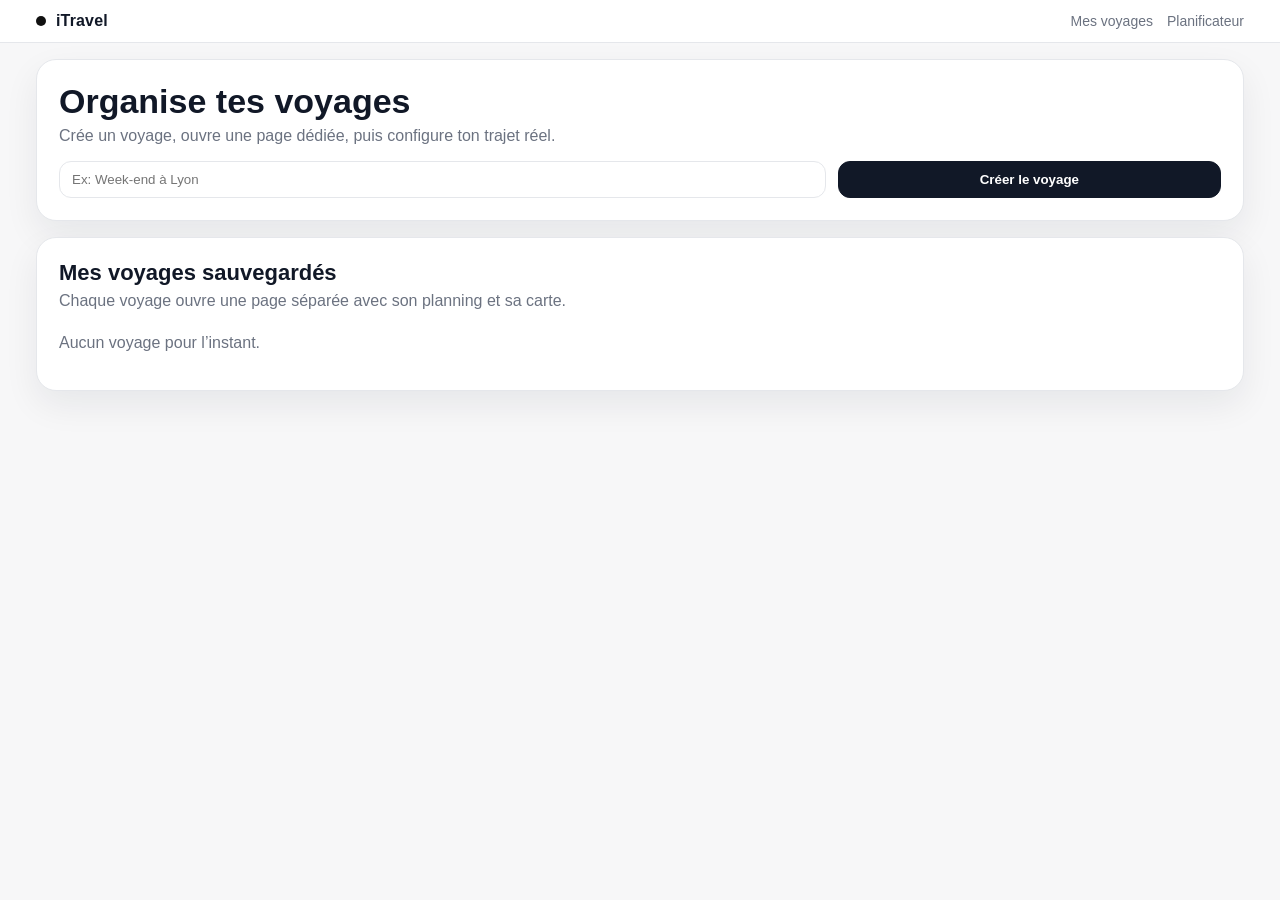
<file: index.html>
<!DOCTYPE html>
<html lang="fr">
<head>
  <meta charset="UTF-8" />
  <meta name="viewport" content="width=device-width, initial-scale=1.0" />
  <title>iTravel · Mes voyages</title>
  <link rel="icon" type="image/png" href="favicon.svg" />
  <link rel="stylesheet" href="assets/styles.css" />
</head>
<body>
  <header class="apple-bar">
    <div class="apple-bar-inner">
      <div class="brand"><span class="brand-dot"></span><span>iTravel</span></div>
      <nav class="nav-links">
        <a href="index.html">Mes voyages</a>
        <a href="trip.html">Planificateur</a>
      </nav>
    </div>
  </header>

  <main class="app-shell">
    <section class="card" style="padding:22px;">
      <h1 class="section-title">Organise tes voyages</h1>
      <p class="subtitle">Crée un voyage, ouvre une page dédiée, puis configure ton trajet réel.</p>

      <div class="grid" style="grid-template-columns:2fr 1fr; margin-top:16px; gap:12px;">
        <input id="trip-name" class="input" placeholder="Ex: Week-end à Lyon" />
        <button id="trip-create" class="btn btn-primary">Créer le voyage</button>
      </div>
    </section>

    <section class="card" style="padding:22px; margin-top:16px;">
      <h2 style="margin:0; font-size:22px;">Mes voyages sauvegardés</h2>
      <p class="subtitle">Chaque voyage ouvre une page séparée avec son planning et sa carte.</p>
      <div id="trip-list" class="grid grid-3" style="margin-top:12px;"></div>
      <p id="trip-empty" class="muted" style="margin-top:12px;">Aucun voyage pour l’instant.</p>
    </section>
  </main>

  <script src="assets/app-index.js"></script>
</body>
</html>
</file>
<file: assets/styles.css>
:root {
  --bg: #f7f7f8;
  --card: #ffffff;
  --line: #e5e7eb;
  --text: #111827;
  --muted: #6b7280;
  --accent: #0f172a;
  --accent-soft: #f3f4f6;
  --radius-xl: 20px;
  --radius-lg: 14px;
  --shadow: 0 14px 35px rgba(17, 24, 39, 0.07);
}

* { box-sizing: border-box; }

html, body {
  margin: 0;
  padding: 0;
  font-family: -apple-system, BlinkMacSystemFont, "SF Pro Text", "Segoe UI", Roboto, Helvetica, Arial, sans-serif;
  background: var(--bg);
  color: var(--text);
}

body { min-height: 100vh; }

a { color: inherit; text-decoration: none; }

.app-shell {
  max-width: 1240px;
  margin: 0 auto;
  padding: 16px;
}

.apple-bar {
  position: sticky;
  top: 0;
  z-index: 40;
  background: rgba(255, 255, 255, 0.94);
  border-bottom: 1px solid var(--line);
  backdrop-filter: blur(12px);
  -webkit-backdrop-filter: blur(12px);
}

.apple-bar-inner {
  max-width: 1240px;
  margin: 0 auto;
  padding: 12px 16px;
  display: flex;
  align-items: center;
  justify-content: space-between;
  gap: 12px;
}

.brand {
  display: flex;
  align-items: center;
  gap: 10px;
  font-weight: 600;
  letter-spacing: 0.01em;
}

.brand-dot {
  width: 10px;
  height: 10px;
  border-radius: 999px;
  background: #111;
}

.nav-links {
  display: flex;
  gap: 14px;
  font-size: 14px;
  color: var(--muted);
}

.card {
  background: var(--card);
  border: 1px solid var(--line);
  border-radius: var(--radius-xl);
  box-shadow: var(--shadow);
}

.card-flat {
  background: var(--card);
  border: 1px solid var(--line);
  border-radius: var(--radius-lg);
}

.section-title {
  margin: 0;
  font-size: clamp(24px, 3vw, 34px);
  font-weight: 650;
}

.subtitle {
  color: var(--muted);
  margin: 6px 0 0;
}

.btn {
  border: 1px solid var(--line);
  border-radius: 12px;
  padding: 10px 14px;
  background: #fff;
  cursor: pointer;
  font-weight: 600;
}

.btn:hover { background: #fafafa; }

.btn-primary {
  background: #111827;
  color: #fff;
  border-color: #111827;
}

.btn-primary:hover { background: #0b1220; }

.input {
  width: 100%;
  border: 1px solid var(--line);
  border-radius: 12px;
  padding: 10px 12px;
  background: #fff;
}

.grid {
  display: grid;
  gap: 14px;
}

.grid-3 { grid-template-columns: repeat(3, minmax(0, 1fr)); }
.grid-4 { grid-template-columns: repeat(4, minmax(0, 1fr)); }

.trip-item {
  padding: 16px;
  display: flex;
  flex-direction: column;
  gap: 10px;
}

.trip-item h3 { margin: 0; }
.trip-item p { margin: 0; color: var(--muted); font-size: 13px; }

.layout-2 {
  display: grid;
  gap: 16px;
  grid-template-columns: 2fr 1fr;
}

#map { height: 430px; width: 100%; border-radius: 16px; }

.kpi {
  padding: 12px;
}

.kpi p { margin: 0; }
.kpi .label { color: var(--muted); font-size: 12px; text-transform: uppercase; letter-spacing: .08em; }
.kpi .value { margin-top: 4px; font-size: 22px; font-weight: 650; }

.list {
  display: flex;
  flex-direction: column;
  gap: 8px;
}

.list-item {
  border: 1px solid var(--line);
  border-radius: 12px;
  padding: 10px;
  background: #fff;
}

.muted { color: var(--muted); }

.assistant-messages {
  max-height: 240px;
  overflow: auto;
  display: flex;
  flex-direction: column;
  gap: 8px;
  padding-right: 2px;
}

.bubble {
  padding: 10px;
  border-radius: 12px;
  font-size: 14px;
  line-height: 1.35;
}

.bubble.user {
  background: #111827;
  color: white;
  margin-left: 40px;
}

.bubble.assistant {
  background: #f9fafb;
  border: 1px solid var(--line);
  margin-right: 40px;
}

.suggest-row {
  display: flex;
  flex-wrap: wrap;
  gap: 8px;
}

.tag {
  background: #f3f4f6;
  border: 1px solid #e5e7eb;
  border-radius: 999px;
  padding: 6px 10px;
  font-size: 12px;
}

.search-results {
  display: flex;
  flex-direction: column;
  gap: 7px;
  margin-top: 8px;
}

.result-btn {
  text-align: left;
  border: 1px solid var(--line);
  border-radius: 10px;
  padding: 9px;
  background: #fff;
  cursor: pointer;
}

.result-btn:hover { background: #fafafa; }

.tutorial-box {
  position: fixed;
  max-width: 320px;
  border-radius: 14px;
  border: 1px solid var(--line);
  background: #fff;
  box-shadow: var(--shadow);
  padding: 12px;
  z-index: 90;
}

.tutorial-title { margin: 0; font-size: 14px; font-weight: 700; }
.tutorial-text { margin: 6px 0 10px; color: var(--muted); font-size: 13px; }

.arrow {
  width: 28px;
  height: 28px;
  border-right: 3px solid #111827;
  border-bottom: 3px solid #111827;
  transform: rotate(-45deg);
  margin: 0 auto 8px;
}

.progress {
  height: 7px;
  width: 100%;
  background: #f3f4f6;
  border-radius: 999px;
  overflow: hidden;
}

.progress > span {
  display: block;
  height: 100%;
  background: #111827;
}

@media (max-width: 1024px) {
  .grid-4 { grid-template-columns: repeat(2, minmax(0, 1fr)); }
  .layout-2 { grid-template-columns: 1fr; }
}

@media (max-width: 640px) {
  .grid-3 { grid-template-columns: 1fr; }
  .grid-4 { grid-template-columns: 1fr; }
  #map { height: 330px; }
  .bubble.user { margin-left: 16px; }
  .bubble.assistant { margin-right: 16px; }
}
</file>
